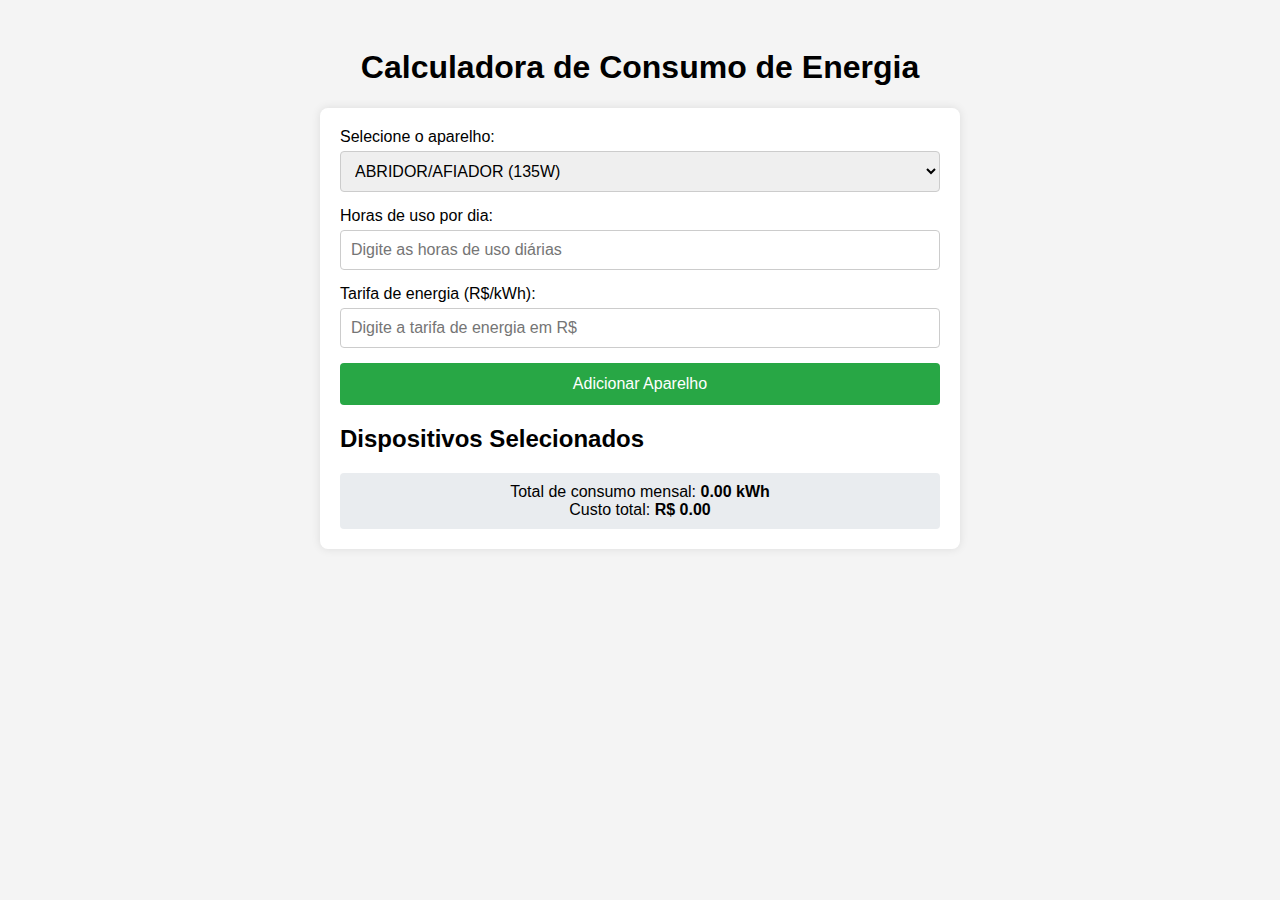
<file: EcoHouse/index.html>
<!DOCTYPE html>
<html lang="pt-BR">
<head>
    <meta charset="UTF-8">
    <meta name="viewport" content="width=device-width, initial-scale=1.0">
    <title>Calculadora de Consumo de Energia</title>
    <style>
        body {
            font-family: Arial, sans-serif;
            background-color: #f4f4f4;
            padding: 20px;
        }
        h1 {
            text-align: center;
        }
        .container {
            max-width: 600px;
            margin: 0 auto;
            background-color: white;
            padding: 20px;
            border-radius: 8px;
            box-shadow: 0px 0px 10px rgba(0, 0, 0, 0.1);
        }
        .input-group {
            margin-bottom: 15px;
        }
        .input-group label {
            display: block;
            margin-bottom: 5px;
        }
        .input-group input,
        .input-group select {
            width: 100%;
            padding: 10px;
            border: 1px solid #ccc;
            border-radius: 4px;
            box-sizing: border-box;
            font-size: 16px;
        }
        button {
            width: 100%;
            padding: 12px;
            background-color: #28a745;
            color: white;
            border: none;
            border-radius: 4px;
            cursor: pointer;
            font-size: 16px;
            box-sizing: border-box;
        }
        button:hover {
            background-color: #218838;
        }
        .result {
            margin-top: 20px;
            padding: 10px;
            background-color: #e9ecef;
            border-radius: 4px;
            text-align: center;
        }
        .list-item {
            display: flex;
            justify-content: space-between;
            margin-bottom: 10px;
        }
        .remove-button {
            background-color: #dc3545;
            border: none;
            color: white;
            padding: 10px;
            cursor: pointer;
            border-radius: 4px;
            font-size: 16px;
            box-sizing: border-box;
            width: 150px;
        }
        .remove-button:hover {
            background-color: #c82333;
        }
    </style>
</head>
<body>

    <h1>Calculadora de Consumo de Energia</h1>

    <div class="container">
        <div class="input-group">
            <label for="aparelho">Selecione o aparelho:</label>
            <select id="aparelho">
                <option value="135">ABRIDOR/AFIADOR (135W)</option>
                <option value="20">AFIADOR DE FACAS (20W)</option>
                <option value="80">APARELHO DE SOM 3 EM 1 (80W)</option>
                <option value="20">APARELHO DE SOM PEQUENO (20W)</option>
                <option value="1550">AQUECEDOR DE AMBIENTE (1550W)</option>
                <option value="100">AQUECEDOR DE MAMADEIRA (100W)</option>
                <option value="1000">AR-CONDICIONADO 7.500 BTU (1000W)</option>
                <option value="1350">AR-CONDICIONADO 10.000 BTU (1350W)</option>
                <option value="1450">AR-CONDICIONADO 12.000 BTU (1450W)</option>
                <option value="2000">AR-CONDICIONADO 15.000 BTU (2000W)</option>
                <option value="2100">AR-CONDICIONADO 18.000 BTU (2100W)</option>
                <option value="100">ASPIRADOR DE PÓ (100W)</option>
                <option value="10">BARBEADOR/DEPILADOR/MASSAGEADOR (10W)</option>
                <option value="120">BATEDEIRA (120W)</option>
                <option value="1500">BOILER 50 e 60 L (1500W)</option>
                <option value="2030">BOILER 100 L (2030W)</option>
                <option value="3000">BOILER 200 a 500 L (3000W)</option>
                <option value="335">BOMBA D'ÁGUA 1/4 CV (335W)</option>
                <option value="613">BOMBA D'ÁGUA 1/2 CV (613W)</option>
                <option value="849">BOMBA D'ÁGUA 3/4 CV (849W)</option>
                <option value="1051">BOMBA D'ÁGUA 1 CV (1051W)</option>
                <option value="10">BOMBA AQUÁRIO GRANDE (10W)</option>
                <option value="5">BOMBA AQUÁRIO PEQUENO (5W)</option>
                <option value="600">CAFETEIRA ELÉTRICA (600W)</option>
                <option value="3800">CHURRASQUEIRA (3800W)</option>
                <option value="3500">CHUVEIRO ELÉTRICO (3500W)</option>
                <option value="200">CIRCULADOR AR GRANDE (200W)</option>
                <option value="90">CIRCULADOR AR PEQUENO/MÉDIO (90W)</option>
                <option value="180">COMPUTADOR/ IMPRESSORA/ ESTABILIZADOR (180W)</option>
                <option value="1140">CORTADOR DE GRAMA GRANDE (1140W)</option>
                <option value="500">CORTADOR DE GRAMA PEQUENO (500W)</option>
                <option value="50">ESCOVA DE DENTES ELÉTRICA (50W)</option>
                <option value="65">ESPREMEDOR DE FRUTAS (65W)</option>
                <option value="170">EXAUSTOR FOGÃO (170W)</option>
                <option value="110">EXAUSTOR PAREDE (110W)</option>
                <option value="220">FACA ELÉTRICA (220W)</option>
                <option value="1000">FERRO ELÉTRICO AUTOMÁTICO (1000W)</option>
                <option value="60">FOGÃO COMUM (60W)</option>
                <option value="9120">FOGÃO ELÉTRICO 4 CHAPAS (9120W)</option>
                <option value="1500">FORNO À RESISTÊNCIA GRANDE (1500W)</option>
                <option value="800">FORNO À RESISTÊNCIA PEQUENO (800W)</option>
                <option value="1200">FORNO MICROONDAS (1200W)</option>
                <option value="130">FREEZER VERTICAL/HORIZONTAL (130W)</option>
                <option value="70">FRIGOBAR (70W)</option>
                <option value="1000">FRITADEIRA ELÉTRICA (1000W)</option>
                <option value="90">GELADEIRA 1 PORTA (90W)</option>
                <option value="130">GELADEIRA 2 PORTAS (130W)</option>
                <option value="900">GRILL (900W)</option>
                <option value="26">IOGURTEIRA (26W)</option>
                <option value="11">LÂMPADA FLUORESCENTE COMPACTA - 11W (11W)</option>
                <option value="15">LÂMPADA FLUORESCENTE COMPACTA - 15W (15W)</option>
                <option value="23">LÂMPADA FLUORESCENTE COMPACTA - 23W (23W)</option>
                <option value="40">LÂMPADA INCANDESCENTE - 40W (40W)</option>
                <option value="60">LÂMPADA INCANDESCENTE - 60W (60W)</option>
                <option value="100">LÂMPADA INCANDESCENTE - 100W (100W)</option>
                <option value="1500">LAVADORA DE LOUÇAS (1500W)</option>
                <option value="500">LAVADORA DE ROUPAS (500W)</option>
                <option value="300">LIQUIDIFICADOR (300W)</option>
                <option value="100">MÁQUINA DE COSTURA (100W)</option>
                <option value="350">MÁQUINA DE FURAR (350W)</option>
                <option value="120">MICROCOMPUTADOR (120W)</option>
                <option value="320">MOEDOR DE CARNES (320W)</option>
                <option value="420">MULTIPROCESSADOR (420W)</option>
                <option value="40">NEBULIZADOR (40W)</option>
                <option value="100">OZONIZADOR (100W)</option>
                <option value="1100">PANELA ELÉTRICA (1100W)</option>
                <option value="1100">PIPOQUEIRA (1100W)</option>
                <option value="45">RÁDIO ELÉTRICO GRANDE (45W)</option>
                <option value="10">RÁDIO ELÉTRICO PEQUENO (10W)</option>
                <option value="5">RÁDIO RELÓGIO (5W)</option>
                <option value="5000">SAUNA (5000W)</option>
                <option value="1400">SECADOR DE CABELO GRANDE (1400W)</option>
                <option value="600">SECADOR DE CABELO PEQUENO (600W)</option>
                <option value="3500">SECADORA DE ROUPA GRANDE (3500W)</option>
                <option value="1000">SECADORA DE ROUPA PEQUENA (1000W)</option>
                <option value="20">SECRETÁRIA ELETRÔNICA (20W)</option>
                <option value="15">SORVETEIRA (15W)</option>
                <option value="3500">TORNEIRA ELÉTRICA (3500W)</option>
                <option value="800">TORRADEIRA (800W)</option>
                <option value="60">TV EM CORES - 14" (60W)</option>
                <option value="70">TV EM CORES - 18" (70W)</option>
                <option value="90">TV EM CORES - 20" (90W)</option>
                <option value="110">TV EM CORES - 29" (110W)</option>
                <option value="40">TV EM PRETO E BRANCO (40W)</option>
                <option value="40">TV PORTÁTIL (40W)</option>
                <option value="120">VENTILADOR DE TETO (120W)</option>
                <option value="65">VENTILADOR PEQUENO (65W)</option>
                <option value="10">VÍDEOCASSETE (10W)</option>
                <option value="15">VÍDEOGAME (15W)</option>
            </select>
        </div>

        <div class="input-group">
            <label for="horas">Horas de uso por dia:</label>
            <input type="number" id="horas" placeholder="Digite as horas de uso diárias">
        </div>

        <div class="input-group">
            <label for="tarifa">Tarifa de energia (R$/kWh):</label>
            <input type="number" id="tarifa" placeholder="Digite a tarifa de energia em R$" step="0.01">
        </div>

        <button onclick="adicionarAparelho()">Adicionar Aparelho</button>

        <h2>Dispositivos Selecionados</h2>
        <div id="listaAparelhos"></div>

        <div id="resultado" class="result">
            Total de consumo mensal: <strong id="consumoTotal">0.00 kWh</strong><br>
            Custo total: <strong id="custoTotal">R$ 0.00</strong>
        </div>
    </div>

    <script src="script.js"></script>

</body>
</html>
</file>
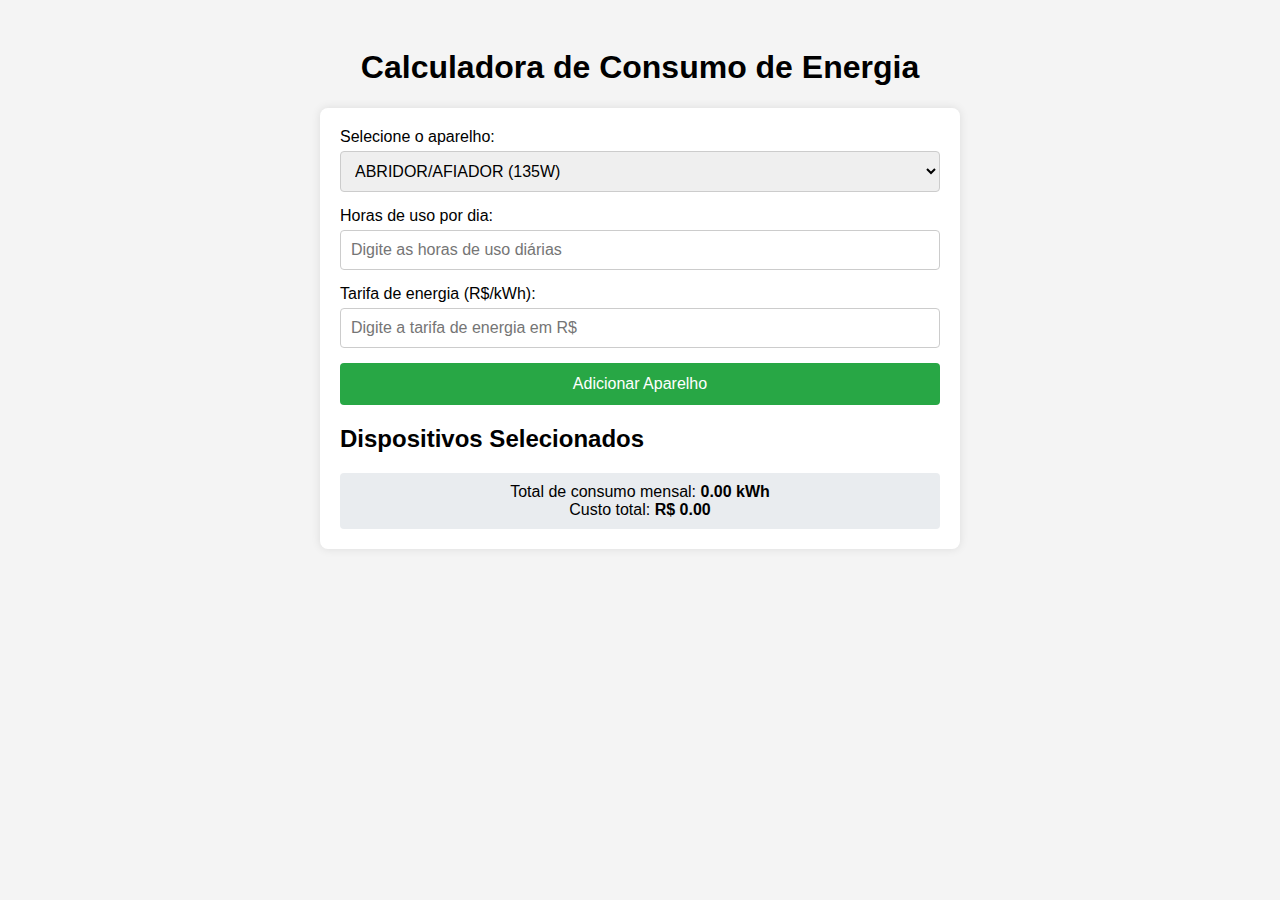
<file: EcoHouse/calc.html>
<!DOCTYPE html>
<html lang="pt-BR">
<head>
    <meta charset="UTF-8">
    <meta name="viewport" content="width=device-width, initial-scale=1.0">
    <title>Calculadora de Consumo de Energia</title>
    <style>
        body {
            font-family: Arial, sans-serif;
            background-color: #f4f4f4;
            padding: 20px;
        }
        h1 {
            text-align: center;
        }
        .container {
            max-width: 600px;
            margin: 0 auto;
            background-color: white;
            padding: 20px;
            border-radius: 8px;
            box-shadow: 0px 0px 10px rgba(0, 0, 0, 0.1);
        }
        .input-group {
            margin-bottom: 15px;
        }
        .input-group label {
            display: block;
            margin-bottom: 5px;
        }
        .input-group input,
        .input-group select {
            width: 100%;
            padding: 10px;
            border: 1px solid #ccc;
            border-radius: 4px;
            box-sizing: border-box;
            font-size: 16px;
        }
        button {
            width: 100%;
            padding: 12px;
            background-color: #28a745;
            color: white;
            border: none;
            border-radius: 4px;
            cursor: pointer;
            font-size: 16px;
            box-sizing: border-box;
        }
        button:hover {
            background-color: #218838;
        }
        .result {
            margin-top: 20px;
            padding: 10px;
            background-color: #e9ecef;
            border-radius: 4px;
            text-align: center;
        }
        .list-item {
            display: flex;
            justify-content: space-between;
            margin-bottom: 10px;
        }
        .remove-button {
            background-color: #dc3545;
            border: none;
            color: white;
            padding: 10px;
            cursor: pointer;
            border-radius: 4px;
            font-size: 16px;
            box-sizing: border-box;
            width: 150px;
        }
        .remove-button:hover {
            background-color: #c82333;
        }
    </style>
</head>
<body>

    <h1>Calculadora de Consumo de Energia</h1>

    <div class="container">
        <div class="input-group">
            <label for="aparelho">Selecione o aparelho:</label>
            <select id="aparelho">
                <option value="135">ABRIDOR/AFIADOR (135W)</option>
                <option value="20">AFIADOR DE FACAS (20W)</option>
                <option value="80">APARELHO DE SOM 3 EM 1 (80W)</option>
                <option value="20">APARELHO DE SOM PEQUENO (20W)</option>
                <option value="1550">AQUECEDOR DE AMBIENTE (1550W)</option>
                <option value="100">AQUECEDOR DE MAMADEIRA (100W)</option>
                <option value="1000">AR-CONDICIONADO 7.500 BTU (1000W)</option>
                <option value="1350">AR-CONDICIONADO 10.000 BTU (1350W)</option>
                <option value="1450">AR-CONDICIONADO 12.000 BTU (1450W)</option>
                <option value="2000">AR-CONDICIONADO 15.000 BTU (2000W)</option>
                <option value="2100">AR-CONDICIONADO 18.000 BTU (2100W)</option>
                <option value="100">ASPIRADOR DE PÓ (100W)</option>
                <option value="10">BARBEADOR/DEPILADOR/MASSAGEADOR (10W)</option>
                <option value="120">BATEDEIRA (120W)</option>
                <option value="1500">BOILER 50 e 60 L (1500W)</option>
                <option value="2030">BOILER 100 L (2030W)</option>
                <option value="3000">BOILER 200 a 500 L (3000W)</option>
                <option value="335">BOMBA D'ÁGUA 1/4 CV (335W)</option>
                <option value="613">BOMBA D'ÁGUA 1/2 CV (613W)</option>
                <option value="849">BOMBA D'ÁGUA 3/4 CV (849W)</option>
                <option value="1051">BOMBA D'ÁGUA 1 CV (1051W)</option>
                <option value="10">BOMBA AQUÁRIO GRANDE (10W)</option>
                <option value="5">BOMBA AQUÁRIO PEQUENO (5W)</option>
                <option value="600">CAFETEIRA ELÉTRICA (600W)</option>
                <option value="3800">CHURRASQUEIRA (3800W)</option>
                <option value="3500">CHUVEIRO ELÉTRICO (3500W)</option>
                <option value="200">CIRCULADOR AR GRANDE (200W)</option>
                <option value="90">CIRCULADOR AR PEQUENO/MÉDIO (90W)</option>
                <option value="180">COMPUTADOR/ IMPRESSORA/ ESTABILIZADOR (180W)</option>
                <option value="1140">CORTADOR DE GRAMA GRANDE (1140W)</option>
                <option value="500">CORTADOR DE GRAMA PEQUENO (500W)</option>
                <option value="50">ESCOVA DE DENTES ELÉTRICA (50W)</option>
                <option value="65">ESPREMEDOR DE FRUTAS (65W)</option>
                <option value="170">EXAUSTOR FOGÃO (170W)</option>
                <option value="110">EXAUSTOR PAREDE (110W)</option>
                <option value="220">FACA ELÉTRICA (220W)</option>
                <option value="1000">FERRO ELÉTRICO AUTOMÁTICO (1000W)</option>
                <option value="60">FOGÃO COMUM (60W)</option>
                <option value="9120">FOGÃO ELÉTRICO 4 CHAPAS (9120W)</option>
                <option value="1500">FORNO À RESISTÊNCIA GRANDE (1500W)</option>
                <option value="800">FORNO À RESISTÊNCIA PEQUENO (800W)</option>
                <option value="1200">FORNO MICROONDAS (1200W)</option>
                <option value="130">FREEZER VERTICAL/HORIZONTAL (130W)</option>
                <option value="70">FRIGOBAR (70W)</option>
                <option value="1000">FRITADEIRA ELÉTRICA (1000W)</option>
                <option value="90">GELADEIRA 1 PORTA (90W)</option>
                <option value="130">GELADEIRA 2 PORTAS (130W)</option>
                <option value="900">GRILL (900W)</option>
                <option value="26">IOGURTEIRA (26W)</option>
                <option value="11">LÂMPADA FLUORESCENTE COMPACTA - 11W (11W)</option>
                <option value="15">LÂMPADA FLUORESCENTE COMPACTA - 15W (15W)</option>
                <option value="23">LÂMPADA FLUORESCENTE COMPACTA - 23W (23W)</option>
                <option value="40">LÂMPADA INCANDESCENTE - 40W (40W)</option>
                <option value="60">LÂMPADA INCANDESCENTE - 60W (60W)</option>
                <option value="100">LÂMPADA INCANDESCENTE - 100W (100W)</option>
                <option value="1500">LAVADORA DE LOUÇAS (1500W)</option>
                <option value="500">LAVADORA DE ROUPAS (500W)</option>
                <option value="300">LIQUIDIFICADOR (300W)</option>
                <option value="100">MÁQUINA DE COSTURA (100W)</option>
                <option value="350">MÁQUINA DE FURAR (350W)</option>
                <option value="120">MICROCOMPUTADOR (120W)</option>
                <option value="320">MOEDOR DE CARNES (320W)</option>
                <option value="420">MULTIPROCESSADOR (420W)</option>
                <option value="40">NEBULIZADOR (40W)</option>
                <option value="100">OZONIZADOR (100W)</option>
                <option value="1100">PANELA ELÉTRICA (1100W)</option>
                <option value="1100">PIPOQUEIRA (1100W)</option>
                <option value="45">RÁDIO ELÉTRICO GRANDE (45W)</option>
                <option value="10">RÁDIO ELÉTRICO PEQUENO (10W)</option>
                <option value="5">RÁDIO RELÓGIO (5W)</option>
                <option value="5000">SAUNA (5000W)</option>
                <option value="1400">SECADOR DE CABELO GRANDE (1400W)</option>
                <option value="600">SECADOR DE CABELO PEQUENO (600W)</option>
                <option value="3500">SECADORA DE ROUPA GRANDE (3500W)</option>
                <option value="1000">SECADORA DE ROUPA PEQUENA (1000W)</option>
                <option value="20">SECRETÁRIA ELETRÔNICA (20W)</option>
                <option value="15">SORVETEIRA (15W)</option>
                <option value="3500">TORNEIRA ELÉTRICA (3500W)</option>
                <option value="800">TORRADEIRA (800W)</option>
                <option value="60">TV EM CORES - 14" (60W)</option>
                <option value="70">TV EM CORES - 18" (70W)</option>
                <option value="90">TV EM CORES - 20" (90W)</option>
                <option value="110">TV EM CORES - 29" (110W)</option>
                <option value="40">TV EM PRETO E BRANCO (40W)</option>
                <option value="40">TV PORTÁTIL (40W)</option>
                <option value="120">VENTILADOR DE TETO (120W)</option>
                <option value="65">VENTILADOR PEQUENO (65W)</option>
                <option value="10">VÍDEOCASSETE (10W)</option>
                <option value="15">VÍDEOGAME (15W)</option>
            </select>
        </div>

        <div class="input-group">
            <label for="horas">Horas de uso por dia:</label>
            <input type="number" id="horas" placeholder="Digite as horas de uso diárias">
        </div>

        <div class="input-group">
            <label for="tarifa">Tarifa de energia (R$/kWh):</label>
            <input type="number" id="tarifa" placeholder="Digite a tarifa de energia em R$" step="0.01">
        </div>

        <button onclick="adicionarAparelho()">Adicionar Aparelho</button>

        <h2>Dispositivos Selecionados</h2>
        <div id="listaAparelhos"></div>

        <div id="resultado" class="result">
            Total de consumo mensal: <strong id="consumoTotal">0.00 kWh</strong><br>
            Custo total: <strong id="custoTotal">R$ 0.00</strong>
        </div>
    </div>

    <script src="calc.js"></script>

</body>
</html>
</file>
